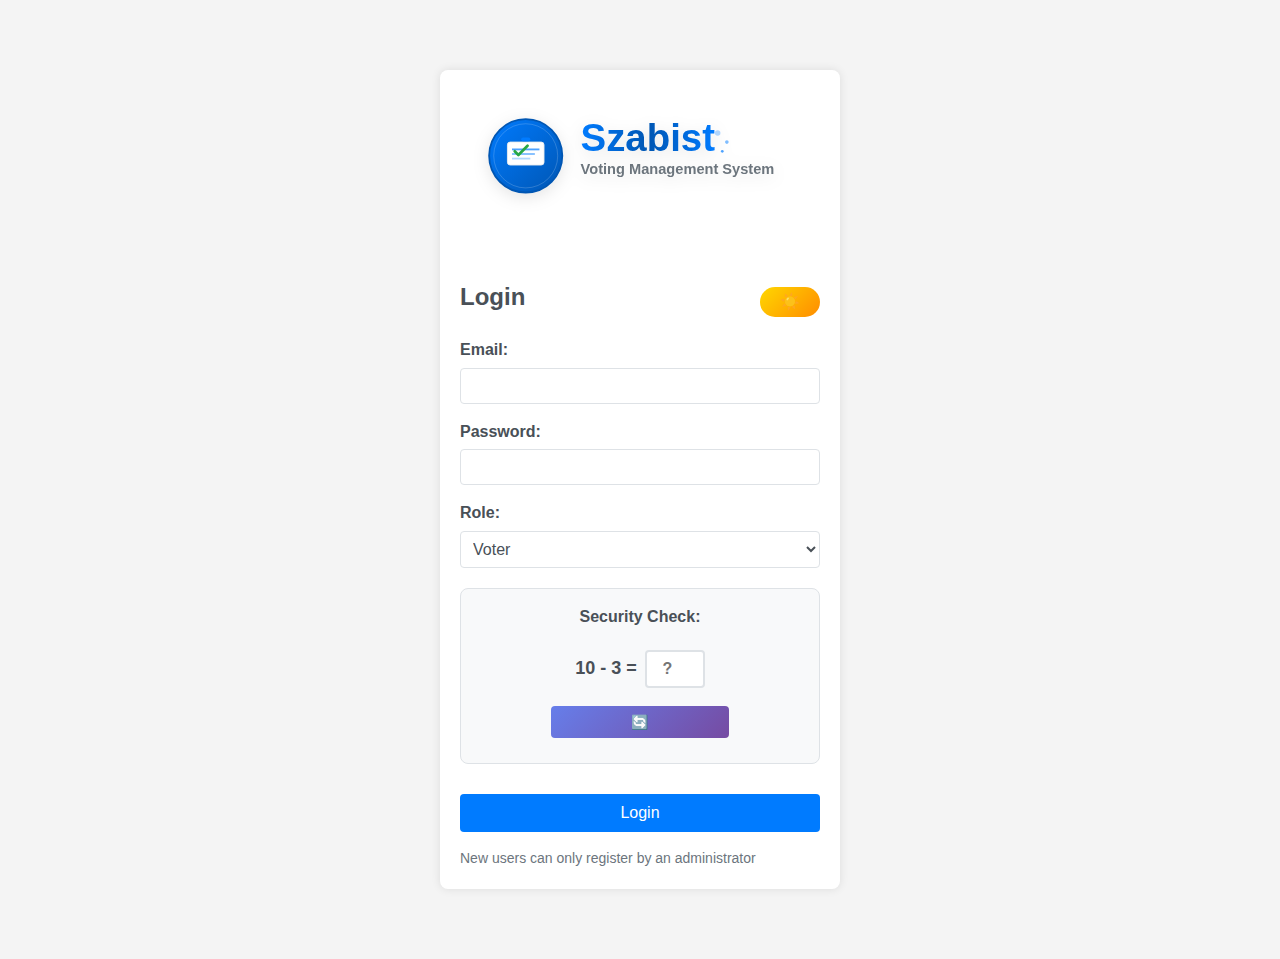
<file: index.html>
<!DOCTYPE html>
<html lang="en">
<head>
    <meta charset="UTF-8">
    <meta name="viewport" content="width=device-width, initial-scale=1.0">
    <title>Voting Management System</title>
    <link rel="stylesheet" href="css/style.css">
    <!-- Math CAPTCHA - No external dependencies needed -->
</head>
<body>
    <div class="container">
        <div class="auth-container">
            <!-- Logo Section -->
            <div class="logo-section">
                <img src="images/szalogo.svg" alt="Szabist" class="login-logo">
            </div>

            <!-- Header with Dark Mode Toggle -->
            <div style="display: flex; justify-content: space-between; align-items: center; margin-bottom: 20px;">
                <h2 style="margin: 0;">Login</h2>
                <!-- Simple Dark Mode Button -->
                <button id="darkModeBtn" onclick="simpleDarkModeToggle()" style="
                    background: linear-gradient(135deg, #ffd700, #ff8c00);
                    border: none;
                    border-radius: 20px;
                    width: 60px;
                    height: 30px;
                    cursor: pointer;
                    font-size: 16px;
                    transition: all 0.3s ease;
                    display: flex;
                    align-items: center;
                    justify-content: center;
                    line-height: 1;
                " title="Toggle Dark Mode">☀️</button>
            </div>
            <form id="loginForm">
                <div class="form-group">
                    <label for="email">Email:</label>
                    <input type="email" id="email" required>
                </div>
                <div class="form-group">
                    <label for="password">Password:</label>
                    <input type="password" id="password" required>
                </div>
                <div class="form-group">
                    <label for="role">Role:</label>
                    <select id="role" required>
                        <option value="User">Voter</option>
                        <option value="Admin">Admin</option>
                    </select>
                </div>

                <!-- Math CAPTCHA (Alternative to reCAPTCHA) -->
                <div class="form-group recaptcha-container">
                    <label for="captcha">Security Check:</label>
                    <div class="math-captcha-inline">
                        <span id="math-question-inline"></span>
                        <input type="number" id="captcha-answer" required placeholder="?">
                        <button type="button" onclick="generateMathCaptcha()" title="Generate new question">🔄</button>
                    </div>
                    <div id="captcha-error" class="error-message" style="display: none;">
                        Incorrect answer. Please try again.
                    </div>
                </div>

                <button type="submit" id="submitButton">Login</button>
            </form>
            <p style="color: #6c757d; font-size: 14px; margin-top: 15px;">
                 New users can only register by an administrator
            </p>
        </div>
    </div>

    <script src="js/dark-mode.js"></script>
    <script src="js/auth.js"></script>
</body>
</html>
</file>
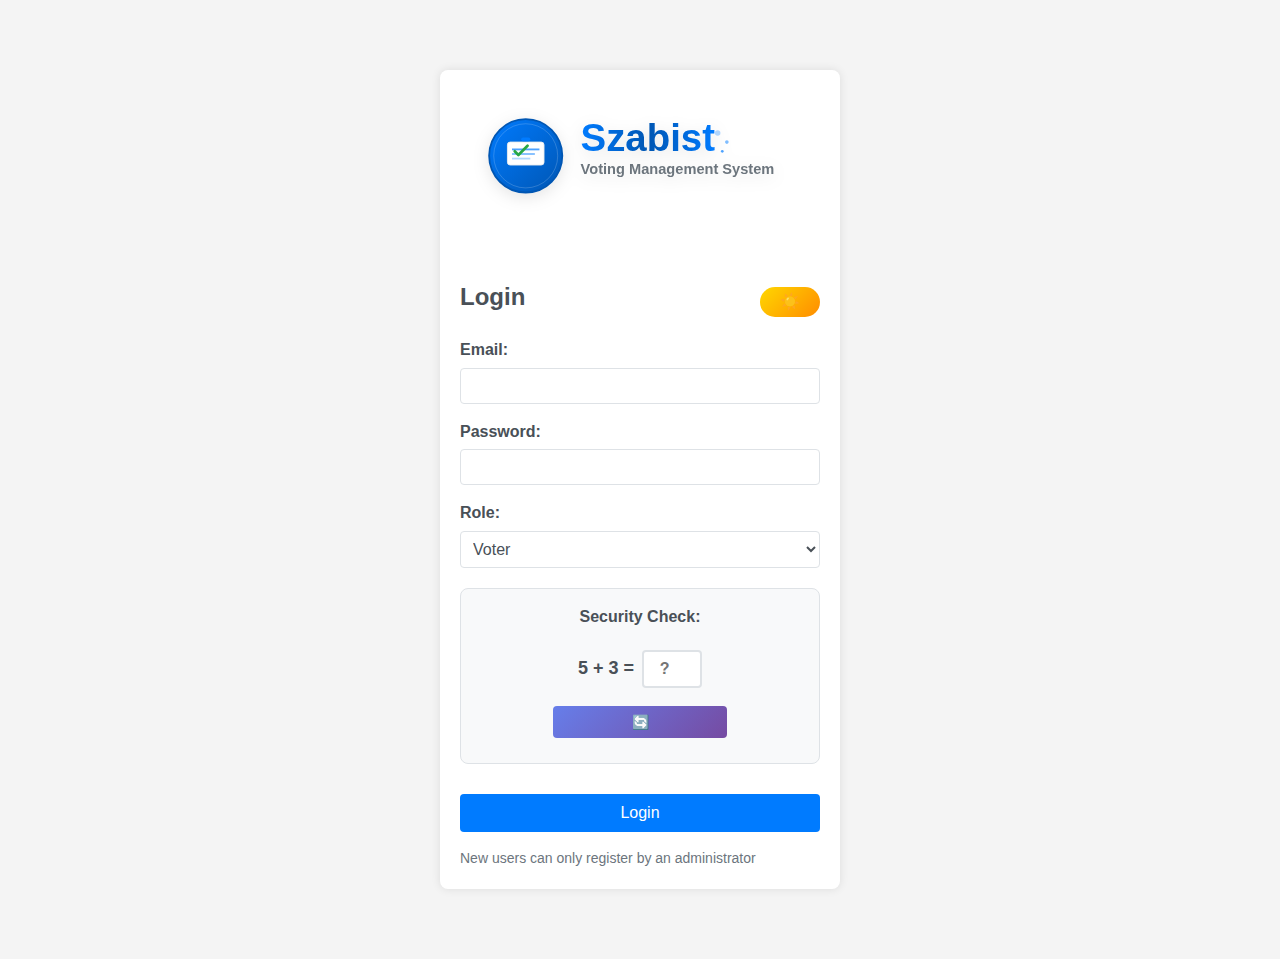
<file: user-dashboard.html>
<!DOCTYPE html>
<html lang="en">
<head>
    <meta charset="UTF-8">
    <meta name="viewport" content="width=device-width, initial-scale=1.0">
    <title>User Dashboard - Voting Management System</title>
    <link rel="stylesheet" href="css/style.css">
</head>
<body>
    <div class="container">
        <!-- Top Navigation Bar -->
        <div class="top-nav">
            <div class="nav-left">
                <div class="logo-container" onclick="refreshDashboard()" title="Refresh Dashboard">
                    <img src="images/szalogo.svg" alt="Szabist" class="dashboard-logo">
                </div>
                <div class="nav-title">
                    <h2>Voter Dashboard</h2>
                    <span class="nav-subtitle">Your Voting Portal</span>
                </div>
            </div>
            <div class="nav-right">
                <!-- Simple Dark Mode Button -->
                <button id="darkModeBtn" onclick="simpleDarkModeToggle()" style="
                    background: linear-gradient(135deg, #ffd700, #ff8c00);
                    border: none;
                    border-radius: 20px;
                    width: 60px;
                    height: 30px;
                    cursor: pointer;
                    font-size: 16px;
                    transition: all 0.3s ease;
                    margin-right: 10px;
                    display: flex;
                    align-items: center;
                    justify-content: center;
                    line-height: 1;
                " title="Toggle Dark Mode">☀️</button>
                <button class="logout-button-top" onclick="logout()">
                    <span class="logout-icon"></span>
                    Logout
                </button>
            </div>
        </div>

        <div class="dashboard">
            <!-- User Profile Card -->
            <div class="admin-profile-section">
                <div class="admin-profile-card-main">
                    <div class="admin-avatar-large">
                        <img id="userProfilePicture" src="default-avatar.svg" alt="User" class="admin-avatar-img-large"
                             onclick="document.getElementById('profilePictureInput').click()"
                             title="Click to change profile picture">
                        <input type="file" id="profilePictureInput" accept="image/*" style="display: none;">
                    </div>
                    <div class="admin-info-detailed">
                        <div class="admin-name-large" id="userName">User</div>
                        <div class="admin-email-large" id="userEmail">user@example.com</div>
                        <div class="admin-role-large">👤 Voter</div>
                        <div class="admin-status" id="userStatus">✅ Ready to Vote</div>
                        <div class="profile-actions">
                            <button class="change-picture-btn" onclick="document.getElementById('profilePictureInput').click()">
                                📷 Change Profile Picture
                            </button>
                        </div>
                    </div>
                </div>
            </div>

            <!-- User Stats Section -->
            <div class="stats-section">
                <div class="stats-grid">
                    <div class="stat-card">
                        <h4>Voting Status</h4>
                        <span id="votingStatus">Not Voted</span>
                    </div>
                    <div class="stat-card">
                        <h4>Total Candidates</h4>
                        <span id="totalCandidates">0</span>
                    </div>
                    <div class="stat-card">
                        <h4>Active Candidates</h4>
                        <span id="activeCandidates">0</span>
                    </div>
                    <div class="stat-card">
                        <h4>Member Since</h4>
                        <span id="memberSince">-</span>
                    </div>
                </div>
            </div>
                <br>
                <br>
            <!-- Voted Candidate Section -->
            <div id="votedCandidateSection" style="display: none;">
                <h3>Your Vote</h3>
                <div class="candidate-card voted-candidate-card">
                    <div class="candidate-info">
                        <div class="candidate-details">
                            <h4 id="votedCandidateName"></h4>
                            <p>✅ Voted on: <span id="votedCandidateDate"></span></p>
                            <p class="vote-confirmation">Thank you for participating in the voting process!</p>
                        </div>
                    </div>
                </div>
            </div>
                <br>
                <br>

            <!-- Available Candidates Section -->
            <h3>Available Candidates</h3>
            <div id="candidatesList" class="candidates-list">
                <!-- Candidates will be loaded here -->
            </div>
        </div>
    </div>

    <script src="js/dark-mode.js"></script>
    <script src="js/user-dashboard.js"></script>
</body>
</html>
</file>
<file: css/style.css>
/* CSS Variables for Light/Dark Mode */
:root {
    --bg-primary: #f4f4f4;
    --bg-secondary: #ffffff;
    --bg-tertiary: #f8f9fa;
    --text-primary: #495057;
    --text-secondary: #6c757d;
    --text-tertiary: #333333;
    --border-color: #dee2e6;
    --border-light: rgba(0,0,0,0.05);
    --shadow-light: rgba(0,0,0,0.1);
    --shadow-medium: rgba(0,0,0,0.15);
    --shadow-heavy: rgba(0,0,0,0.2);
    --gradient-primary: linear-gradient(135deg, #667eea 0%, #764ba2 100%);
    --gradient-success: linear-gradient(135deg, #28a745, #20c997);
    --gradient-danger: linear-gradient(135deg, #dc3545, #c82333);
    --card-bg: #ffffff;
    --input-bg: #ffffff;
    --hover-bg: rgba(0,0,0,0.05);
}

/* Dark Mode Variables */
[data-theme="dark"] {
    --bg-primary: #1a1a1a;
    --bg-secondary: #2d2d2d;
    --bg-tertiary: #3a3a3a;
    --text-primary: #e0e0e0;
    --text-secondary: #b0b0b0;
    --text-tertiary: #ffffff;
    --border-color: #404040;
    --border-light: rgba(255,255,255,0.1);
    --shadow-light: rgba(0,0,0,0.3);
    --shadow-medium: rgba(0,0,0,0.4);
    --shadow-heavy: rgba(0,0,0,0.5);
    --gradient-primary: linear-gradient(135deg, #4a5568 0%, #2d3748 100%);
    --gradient-success: linear-gradient(135deg, #38a169, #2f855a);
    --gradient-danger: linear-gradient(135deg, #e53e3e, #c53030);
    --card-bg: #2d2d2d;
    --input-bg: #3a3a3a;
    --hover-bg: rgba(255,255,255,0.1);
}

* {
    margin: 0;
    padding: 0;
    box-sizing: border-box;
}

body {
    font-family: Arial, sans-serif;
    line-height: 1.6;
    background-color: var(--bg-primary);
    color: var(--text-primary);
    transition: background-color 0.4s ease, color 0.4s ease;
}

/* Smooth transitions for all elements */
* {
    transition: background-color 0.3s ease, color 0.3s ease, border-color 0.3s ease, box-shadow 0.3s ease;
}

/* Top Navigation Styles */
.top-nav {
    background: var(--bg-secondary);
    backdrop-filter: blur(10px);
    padding: 15px 30px;
    display: flex;
    justify-content: space-between;
    align-items: center;
    box-shadow: 0 2px 10px var(--shadow-light);
    border-bottom: 1px solid var(--border-light);
    margin-bottom: 20px;
    border-radius: 8px;
    transition: all 0.3s ease;
}

.nav-left h2 {
    margin: 0;
    color: var(--text-primary);
    font-size: 24px;
}

.nav-left {
    display: flex;
    align-items: center;
    gap: 20px;
    flex: 1;
}

.nav-right {
    display: flex;
    align-items: center;
    gap: 20px;
}

/* Logo Container */
.logo-container {
    display: flex;
    align-items: center;
    gap: 12px;
    padding: 12px 18px;
    background: rgba(255, 255, 255, 0.1);
    border-radius: 12px;
    backdrop-filter: blur(10px);
    border: 1px solid rgba(255, 255, 255, 0.2);
    transition: all 0.3s ease;
    box-shadow: 0 4px 15px rgba(0, 0, 0, 0.1);
}

/* Logo Icon */
.logo-icon {
    font-size: 32px;
    transition: all 0.3s ease;
    filter: drop-shadow(0 2px 4px rgba(0,0,0,0.2));
}

/* Logo Text */
.logo-text {
    font-size: 28px;
    font-weight: bold;
    color: var(--text-primary);
    text-shadow: 0 2px 4px rgba(0,0,0,0.1);
    letter-spacing: 1px;
    transition: all 0.3s ease;
}

.logo-container:hover {
    background: rgba(255, 255, 255, 0.15);
    transform: translateY(-2px);
    box-shadow: 0 6px 20px rgba(0, 0, 0, 0.15);
    cursor: pointer;
}

.logo-container:hover .logo-icon {
    transform: scale(1.1) rotate(5deg);
    filter: drop-shadow(0 4px 8px rgba(0,0,0,0.3));
}

.logo-container:hover .logo-text {
    transform: scale(1.05);
    text-shadow: 0 4px 8px rgba(0,0,0,0.2);
}

.logo-container:active {
    transform: translateY(0px) scale(0.98);
    box-shadow: 0 2px 10px rgba(0, 0, 0, 0.1);
}

/* Dashboard Logo */
.dashboard-logo {
    height: 85px;
    width: auto;
    transition: all 0.3s ease;
    filter: drop-shadow(0 2px 8px rgba(0,0,0,0.2));
}

.dashboard-logo:hover {
    transform: scale(1.1);
    filter: drop-shadow(0 4px 12px rgba(0,0,0,0.3));
}

/* Navigation Title */
.nav-title {
    display: flex;
    flex-direction: column;
    gap: 2px;
}

.nav-title h2 {
    margin: 0;
    color: var(--text-primary);
    font-size: 24px;
    font-weight: bold;
    line-height: 1.2;
}

.nav-subtitle {
    font-size: 12px;
    color: var(--text-secondary);
    font-weight: 500;
    opacity: 0.8;
    text-transform: uppercase;
    letter-spacing: 0.5px;
}

/* Login Page Logo */
.login-logo-container {
    display: flex;
    align-items: center;
    justify-content: center;
    gap: 15px;
    margin-bottom: 30px;
    padding: 20px;
    background: rgba(255, 255, 255, 0.1);
    border-radius: 16px;
    backdrop-filter: blur(10px);
    border: 1px solid rgba(255, 255, 255, 0.2);
    box-shadow: 0 8px 25px rgba(0, 0, 0, 0.1);
}

.login-logo-icon {
    font-size: 48px;
    filter: drop-shadow(0 4px 8px rgba(0,0,0,0.2));
}

.login-logo-text {
    font-size: 42px;
    font-weight: bold;
    color: var(--text-primary);
    text-shadow: 0 4px 8px rgba(0,0,0,0.1);
    letter-spacing: 2px;
}

/* Dark mode adjustments */
[data-theme="dark"] .logo-container {
    background: rgba(255, 255, 255, 0.05);
    border: 1px solid rgba(255, 255, 255, 0.1);
}

[data-theme="dark"] .logo-container:hover {
    background: rgba(255, 255, 255, 0.1);
}

[data-theme="dark"] .login-logo-container {
    background: rgba(255, 255, 255, 0.05);
    border: 1px solid rgba(255, 255, 255, 0.1);
}

[data-theme="dark"] .dashboard-logo {
    filter: drop-shadow(0 2px 8px rgba(255,255,255,0.1)) brightness(1.1) contrast(1.1);
}

[data-theme="dark"] .dashboard-logo:hover {
    filter: drop-shadow(0 4px 12px rgba(255,255,255,0.2)) brightness(1.2) contrast(1.1);
}

[data-theme="dark"] .nav-subtitle {
    color: rgba(255, 255, 255, 0.7);
}

/* Responsive Logo Styles */
@media (max-width: 768px) {
    .nav-left {
        gap: 15px;
    }

    .logo-container {
        padding: 10px 14px;
        gap: 10px;
    }

    .logo-icon {
        font-size: 28px;
    }

    .logo-text {
        font-size: 24px;
    }

    .login-logo-container {
        gap: 12px;
        padding: 16px;
    }

    .login-logo-icon {
        font-size: 40px;
    }

    .login-logo-text {
        font-size: 36px;
    }

    .nav-title h2 {
        font-size: 20px;
    }

    .nav-subtitle {
        font-size: 10px;
    }
}

@media (max-width: 480px) {
    .nav-left {
        gap: 10px;
    }

    .logo-container {
        padding: 8px 12px;
        gap: 8px;
    }

    .logo-icon {
        font-size: 24px;
    }

    .logo-text {
        font-size: 20px;
    }

    .login-logo-container {
        gap: 10px;
        padding: 14px;
    }

    .login-logo-icon {
        font-size: 36px;
    }

    .login-logo-text {
        font-size: 30px;
    }

    .nav-title h2 {
        font-size: 18px;
    }

    .nav-subtitle {
        display: none;
    }
}

/* Profile Actions */
.admin-actions, .profile-actions {
    margin-top: 15px;
    display: flex;
    gap: 10px;
    flex-wrap: wrap;
}

.edit-profile-btn, .delete-account-btn, .change-picture-btn {
    padding: 8px 16px;
    border: none;
    border-radius: 6px;
    font-size: 14px;
    font-weight: 500;
    cursor: pointer;
    transition: all 0.3s ease;
    display: flex;
    align-items: center;
    gap: 5px;
}

.change-picture-btn {
    background: linear-gradient(135deg, #28a745, #20c997);
    color: white;
}

.change-picture-btn:hover {
    background: linear-gradient(135deg, #20c997, #17a2b8);
    transform: translateY(-2px);
    box-shadow: 0 4px 12px rgba(40, 167, 69, 0.3);
}

.edit-profile-btn {
    background: linear-gradient(135deg, #007bff, #0056b3);
    color: white;
}

.edit-profile-btn:hover {
    background: linear-gradient(135deg, #0056b3, #004085);
    transform: translateY(-2px);
    box-shadow: 0 4px 12px rgba(0, 123, 255, 0.3);
}

.delete-account-btn {
    background: linear-gradient(135deg, #dc3545, #c82333);
    color: white;
}

.delete-account-btn:hover {
    background: linear-gradient(135deg, #c82333, #bd2130);
    transform: translateY(-2px);
    box-shadow: 0 4px 12px rgba(220, 53, 69, 0.3);
}

/* Modal Styles */
.modal {
    position: fixed;
    z-index: 1000;
    left: 0;
    top: 0;
    width: 100%;
    height: 100%;
    background-color: rgba(0, 0, 0, 0.5);
    backdrop-filter: blur(5px);
    display: flex;
    align-items: center;
    justify-content: center;
}

.modal-content {
    background: var(--card-bg);
    border-radius: 12px;
    box-shadow: 0 10px 30px rgba(0, 0, 0, 0.3);
    max-width: 500px;
    width: 90%;
    max-height: 90vh;
    overflow-y: auto;
    animation: modalSlideIn 0.3s ease;
}

@keyframes modalSlideIn {
    from {
        opacity: 0;
        transform: translateY(-50px) scale(0.9);
    }
    to {
        opacity: 1;
        transform: translateY(0) scale(1);
    }
}

.modal-header {
    padding: 20px 25px 15px;
    border-bottom: 1px solid var(--border-color);
    display: flex;
    justify-content: space-between;
    align-items: center;
}

.modal-header h3 {
    margin: 0;
    color: var(--text-primary);
    font-size: 20px;
}

.close {
    font-size: 28px;
    font-weight: bold;
    color: var(--text-secondary);
    cursor: pointer;
    transition: color 0.3s ease;
}

.close:hover {
    color: var(--text-primary);
}

.modal-body {
    padding: 20px 25px 25px;
}

/* Delete Modal Specific Styles */
.delete-modal .modal-header {
    background: linear-gradient(135deg, #dc3545, #c82333);
    color: white;
    border-radius: 12px 12px 0 0;
}

.delete-modal .modal-header h3 {
    color: white;
}

.delete-modal .close {
    color: rgba(255, 255, 255, 0.8);
}

.delete-modal .close:hover {
    color: white;
}

.warning-message {
    background: #fff3cd;
    border: 1px solid #ffeaa7;
    border-radius: 8px;
    padding: 15px;
    margin-bottom: 20px;
}

.warning-message p {
    margin: 0 0 10px 0;
    color: #856404;
}

.warning-message ul {
    margin: 10px 0 0 20px;
    color: #856404;
}

.warning-message li {
    margin-bottom: 5px;
}

.delete-btn {
    background: linear-gradient(135deg, #dc3545, #c82333);
    color: white;
    border: none;
    padding: 12px 20px;
    border-radius: 6px;
    font-size: 14px;
    font-weight: 600;
    cursor: pointer;
    transition: all 0.3s ease;
}

.delete-btn:hover {
    background: linear-gradient(135deg, #c82333, #bd2130);
    transform: translateY(-2px);
    box-shadow: 0 4px 12px rgba(220, 53, 69, 0.4);
}

/* Dark mode modal adjustments */
[data-theme="dark"] .modal-content {
    background: var(--card-bg);
    border: 1px solid rgba(255, 255, 255, 0.1);
}

[data-theme="dark"] .warning-message {
    background: rgba(255, 243, 205, 0.1);
    border: 1px solid rgba(255, 234, 167, 0.3);
}

[data-theme="dark"] .warning-message p,
[data-theme="dark"] .warning-message li {
    color: #ffc107;
}

/* Responsive modal */
@media (max-width: 480px) {
    .modal-content {
        width: 95%;
        margin: 10px;
    }

    .modal-header,
    .modal-body {
        padding: 15px 20px;
    }

    .admin-actions {
        flex-direction: column;
    }

    .edit-profile-btn,
    .delete-account-btn {
        width: 100%;
        justify-content: center;
    }
}

/* Dark Mode Toggle Styles */
.theme-toggle {
    position: relative;
    display: inline-block;
    width: 60px;
    height: 30px;
    z-index: 10;
    cursor: pointer;
}

.theme-toggle input {
    opacity: 0;
    width: 100%;
    height: 100%;
    position: absolute;
    z-index: 2;
    cursor: pointer;
    margin: 0;
}

.theme-slider {
    position: absolute;
    cursor: pointer;
    top: 0;
    left: 0;
    right: 0;
    bottom: 0;
    background: linear-gradient(135deg, #ffd700, #ff8c00);
    transition: 0.4s;
    border-radius: 30px;
    box-shadow: 0 2px 8px var(--shadow-light);
}

.theme-slider:before {
    position: absolute;
    content: "☀️";
    height: 24px;
    width: 24px;
    left: 3px;
    bottom: 3px;
    background-color: white;
    transition: 0.4s;
    border-radius: 50%;
    display: flex;
    align-items: center;
    justify-content: center;
    font-size: 12px;
    box-shadow: 0 2px 4px rgba(0,0,0,0.2);
}

input:checked + .theme-slider {
    background: linear-gradient(135deg, #2c3e50, #34495e);
}

input:checked + .theme-slider:before {
    transform: translateX(30px);
    content: "🌙";
}

.theme-slider:hover {
    box-shadow: 0 4px 12px var(--shadow-medium);
    transform: scale(1.05);
}

/* Dark mode specific adjustments */
[data-theme="dark"] .theme-slider:before {
    box-shadow: 0 2px 4px rgba(0,0,0,0.5);
}

[data-theme="dark"] .admin-profile-card-main:hover {
    box-shadow: 0 12px 35px rgba(0,0,0,0.4);
}

[data-theme="dark"] .candidate-card:hover {
    background: var(--hover-bg);
    transform: translateY(-2px);
}

[data-theme="dark"] .stat-card:hover {
    background: var(--hover-bg);
    transform: translateY(-2px);
}

.admin-profile-card {
    display: flex;
    align-items: center;
    background: var(--card-bg);
    padding: 10px 15px;
    border-radius: 12px;
    box-shadow: 0 4px 12px var(--shadow-light);
    border: 1px solid var(--border-light);
    gap: 12px;
    transition: transform 0.2s ease, box-shadow 0.2s ease, background-color 0.3s ease;
}

.admin-profile-card:hover {
    transform: translateY(-2px);
    box-shadow: 0 6px 20px var(--shadow-medium);
}

.admin-avatar {
    position: relative;
}

.admin-avatar-img {
    width: 45px;
    height: 45px;
    border-radius: 50%;
    object-fit: cover;
    border: 2px solid #007bff;
}

.admin-info {
    display: flex;
    flex-direction: column;
    gap: 2px;
}

.admin-name {
    font-weight: bold;
    color: var(--text-primary);
    font-size: 14px;
}

.admin-email {
    color: var(--text-secondary);
    font-size: 12px;
}

.admin-role {
    color: #007bff;
    font-size: 11px;
    font-weight: bold;
}

.logout-button-top {
    background: linear-gradient(135deg, #dc3545, #c82333);
    color: white;
    border: none;
    padding: 10px 20px;
    border-radius: 8px;
    cursor: pointer;
    font-size: 14px;
    font-weight: bold;
    display: flex;
    align-items: center;
    gap: 8px;
    transition: all 0.3s ease;
    box-shadow: 0 2px 8px rgba(220,53,69,0.3);
    width: auto;
}

.logout-button-top:hover {
    background: linear-gradient(135deg, #c82333, #a71e2a);
    transform: translateY(-2px);
    box-shadow: 0 4px 15px rgba(220,53,69,0.4);
}

.logout-icon {
    font-size: 16px;
}

/* Top User Info Section Styles */
.user-info-section-top {
    background: white;
    border-radius: 8px;
    box-shadow: 0 4px 12px rgba(0,0,0,0.1);
    border: 1px solid rgba(0,0,0,0.05);
    padding: 15px;
    min-width: 280px;
    margin-top: 10px;
}

.user-info-section-top h3 {
    margin: 0 0 10px 0;
    color: #495057;
    font-size: 14px;
    font-weight: bold;
}

.user-info-section-top h3:hover {
    color: #007bff;
    transition: color 0.3s ease;
}

.user-info-card-top {
    background: #f8f9fa;
    padding: 15px;
    border-radius: 6px;
    border: 1px solid #dee2e6;
    box-shadow: 0 2px 4px rgba(0,0,0,0.05);
}

.user-info-card-top .info-row {
    display: flex;
    justify-content: space-between;
    align-items: center;
    padding: 6px 0;
    border-bottom: 1px solid #e9ecef;
    font-size: 13px;
}

.user-info-card-top .info-row:last-child {
    border-bottom: none;
}

.user-info-card-top .info-label {
    font-weight: bold;
    color: #495057;
    min-width: 100px;
    font-size: 12px;
}

.user-info-card-top .info-value {
    color: #6c757d;
    text-align: right;
    font-size: 12px;
}

.user-info-card-top .voting-status {
    padding: 3px 6px;
    border-radius: 3px;
    font-size: 10px;
    font-weight: bold;
    text-transform: uppercase;
}

/* Profile Card Section Styles */
.admin-profile-section {
    margin-bottom: 30px;
}

.admin-profile-card-main {
    display: flex;
    align-items: center;
    background: var(--gradient-primary);
    color: white;
    padding: 25px;
    border-radius: 15px;
    box-shadow: 0 8px 25px var(--shadow-medium);
    border: 1px solid var(--border-light);
    gap: 25px;
    transition: transform 0.3s ease, box-shadow 0.3s ease, background 0.3s ease;
}

.admin-profile-card-main:hover {
    transform: translateY(-3px);
    box-shadow: 0 12px 35px rgba(0,0,0,0.2);
}

.admin-avatar-large {
    position: relative;
}

.admin-avatar-img-large {
    width: 80px;
    height: 80px;
    border-radius: 50%;
    object-fit: cover;
    border: 4px solid rgba(255,255,255,0.8);
    transition: transform 0.3s ease;
    cursor: pointer;
}

.admin-avatar-img-large:hover {
    transform: scale(1.05);
    border-color: white;
}

.admin-info-detailed {
    display: flex;
    flex-direction: column;
    gap: 8px;
    flex: 1;
}

.admin-name-large {
    font-weight: bold;
    color: white;
    font-size: 24px;
    margin-bottom: 5px;
}

.admin-email-large {
    color: rgba(255, 255, 255, 0.9);
    font-size: 16px;
}

.admin-role-large {
    color: #ffd700;
    font-size: 14px;
    font-weight: bold;
    background: rgba(255, 215, 0, 0.2);
    padding: 4px 12px;
    border-radius: 20px;
    display: inline-block;
    width: fit-content;
}

.admin-status {
    color: #90EE90;
    font-size: 13px;
    font-weight: bold;
    margin-top: 5px;
}

.profile-actions {
    margin-top: 15px;
}

.change-picture-btn {
    background: rgba(255, 255, 255, 0.2);
    color: white;
    border: 2px solid rgba(255, 255, 255, 0.3);
    padding: 8px 16px;
    border-radius: 8px;
    cursor: pointer;
    font-size: 14px;
    font-weight: bold;
    transition: all 0.3s ease;
    width: auto;
}

.change-picture-btn:hover {
    background: rgba(255, 255, 255, 0.3);
    border-color: rgba(255, 255, 255, 0.5);
    transform: translateY(-2px);
}

.container {
    max-width: 1200px;
    margin: 0 auto;
    padding: 20px;
}

.auth-container {
    max-width: 400px;
    margin: 50px auto;
    padding: 20px;
    background: var(--card-bg);
    border-radius: 8px;
    box-shadow: 0 0 10px var(--shadow-light);
    transition: background-color 0.3s ease;
}

/* Logo Styles */
.logo-section {
    text-align: center;
    margin-bottom: 30px;
    padding: 20px 0;
}

.login-logo {
    max-width: 320px;
    height: auto;
    transition: all 0.3s ease;
    filter: drop-shadow(0 4px 8px rgba(0,0,0,0.1));
}

.login-logo:hover {
    transform: scale(1.05);
    filter: drop-shadow(0 6px 12px rgba(0,0,0,0.15));
}

/* Dark mode logo adjustments */
[data-theme="dark"] .login-logo {
    filter: drop-shadow(0 4px 8px rgba(255,255,255,0.1)) brightness(1.1) contrast(1.1);
}

[data-theme="dark"] .login-logo:hover {
    filter: drop-shadow(0 6px 12px rgba(255,255,255,0.15)) brightness(1.2) contrast(1.1);
    transform: scale(1.05);
}

/* Responsive logo */
@media (max-width: 480px) {
    .login-logo {
        max-width: 250px;
    }

    .logo-section {
        margin-bottom: 20px;
        padding: 15px 0;
    }
}

.form-group {
    margin-bottom: 15px;
}

/* Math CAPTCHA Styling */
.recaptcha-container {
    display: flex;
    flex-direction: column;
    align-items: center;
    margin: 20px 0;
    padding: 15px;
    background: var(--bg-tertiary);
    border-radius: 8px;
    border: 1px solid var(--border-color);
    transition: all 0.3s ease;
}

.recaptcha-container label {
    margin-bottom: 10px;
    font-weight: bold;
    color: var(--text-primary);
}

.error-message {
    color: #dc3545;
    font-size: 12px;
    margin-top: 8px;
    text-align: center;
    font-weight: 500;
}

/* Dark mode Math CAPTCHA adjustments */
[data-theme="dark"] .recaptcha-container {
    background: rgba(255, 255, 255, 0.05);
    border: 1px solid rgba(255, 255, 255, 0.1);
}

/* Math CAPTCHA hover effects */
.recaptcha-container:hover {
    border-color: var(--gradient-primary);
    box-shadow: 0 2px 8px var(--shadow-light);
}

/* Inline Math CAPTCHA styling */
.math-captcha-inline {
    display: flex;
    align-items: center;
    gap: 8px;
    justify-content: center;
    flex-wrap: wrap;
    margin: 10px 0;
}

#math-question-inline {
    font-size: 18px;
    font-weight: bold;
    color: var(--text-primary);
    min-width: fit-content;
}

.math-captcha-inline input[type="number"] {
    width: 60px;
    text-align: center;
    padding: 8px;
    border: 2px solid var(--border-color);
    border-radius: 4px;
    background: var(--input-bg);
    color: var(--text-primary);
    font-size: 16px;
    font-weight: bold;
    transition: all 0.3s ease;
}

.math-captcha-inline input[type="number"]:focus {
    outline: none;
    border-color: #007bff;
    box-shadow: 0 0 0 2px rgba(0,123,255,0.25);
}

.math-captcha-inline button {
    padding: 8px 12px;
    background: var(--gradient-primary);
    color: white;
    border: none;
    border-radius: 4px;
    cursor: pointer;
    font-size: 14px;
    transition: all 0.3s ease;
    min-width: 40px;
}

.math-captcha-inline button:hover {
    transform: translateY(-1px);
    box-shadow: 0 2px 4px var(--shadow-medium);
}

/* Responsive Math CAPTCHA */
@media (max-width: 480px) {
    .recaptcha-container {
        padding: 10px;
        margin: 15px 0;
    }

    .math-captcha-inline {
        gap: 6px;
    }

    #math-question-inline {
        font-size: 16px;
    }

    .math-captcha-inline input[type="number"] {
        width: 50px;
        padding: 6px;
        font-size: 14px;
    }

    .math-captcha-inline button {
        padding: 6px 10px;
        font-size: 12px;
        min-width: 35px;
    }
}

label {
    display: block;
    margin-bottom: 5px;
    font-weight: bold;
    color: var(--text-primary);
}

input, select {
    width: 100%;
    padding: 8px;
    border: 1px solid var(--border-color);
    border-radius: 4px;
    font-size: 16px;
    background-color: var(--input-bg);
    color: var(--text-primary);
    transition: all 0.3s ease;
}

input:focus, select:focus {
    outline: none;
    border-color: #007bff;
    box-shadow: 0 0 0 2px rgba(0,123,255,0.25);
}

button {
    width: 100%;
    padding: 10px;
    background: #007bff;
    color: white;
    border: none;
    border-radius: 4px;
    cursor: pointer;
    font-size: 16px;
    margin-top: 10px;
}

button:hover {
    background: #0056b3;
}

.dashboard {
    background: var(--card-bg);
    padding: 20px;
    border-radius: 8px;
    box-shadow: 0 0 10px var(--shadow-light);
    transition: background-color 0.3s ease;
}

.profile-section {
    display: flex;
    align-items: center;
    margin-bottom: 20px;
}

.profile-picture {
    width: 100px;
    height: 100px;
    border-radius: 50%;
    margin-right: 20px;
    object-fit: cover;
    border: 3px solid #dee2e6;
    transition: opacity 0.3s ease;
    cursor: pointer;
}

.profile-picture:hover {
    border-color: #007bff;
}

.candidates-list {
    display: grid;
    grid-template-columns: repeat(auto-fill, minmax(250px, 1fr));
    gap: 20px;
    margin-top: 20px;
}

.candidate-card {
    background: var(--bg-tertiary);
    padding: 15px;
    border-radius: 8px;
    box-shadow: 0 2px 4px var(--shadow-light);
    border: 1px solid var(--border-color);
    transition: all 0.3s ease;
}

.candidate-info {
    display: flex;
    align-items: center;
    margin-bottom: 15px;
}

.candidate-image {
    width: 60px;
    height: 60px;
    border-radius: 50%;
    object-fit: cover;
    margin-right: 15px;
    border: 2px solid #dee2e6;
}

.candidate-details {
    flex: 1;
}

.candidate-details h4 {
    margin: 0 0 5px 0;
}

.candidate-details p {
    margin: 2px 0;
    font-size: 14px;
    color: #6c757d;
}

.vote-button {
    background: #28a745;
}

.vote-button:disabled {
    background: #6c757d;
    cursor: not-allowed;
}

/* Voted Candidate Card Styles */
.voted-candidate-card {
    background: linear-gradient(135deg, #28a745, #20c997);
    color: white;
    border: 2px solid #28a745;
    box-shadow: 0 4px 15px rgba(40, 167, 69, 0.3);
}

.voted-candidate-card .candidate-details h4 {
    color: white;
    font-size: 18px;
    margin-bottom: 8px;
}

.voted-candidate-card .candidate-details p {
    color: rgba(255, 255, 255, 0.9);
    margin: 4px 0;
}

.vote-confirmation {
    background: rgba(255, 255, 255, 0.2);
    padding: 8px 12px;
    border-radius: 6px;
    margin-top: 10px;
    font-weight: bold;
    font-style: italic;
}

.admin-controls {
    display: flex;
    gap: 10px;
}

.remove-button {
    background: #dc3545;
}

.disqualify-button {
    background: #ffc107;
    color: black;
}

.chart-container {
    margin-top: 20px;
    padding: 20px;
    background: var(--card-bg);
    border-radius: 8px;
    box-shadow: 0 0 10px var(--shadow-light);
    border: 1px solid var(--border-color);
    transition: background-color 0.3s ease;
}

.logout-button {
    background: #dc3545;
    width: auto;
    padding: 8px 20px;
    margin-top: 20px;
}

.stats-section {
    margin-bottom: 30px;
}

.stats-grid {
    display: grid;
    grid-template-columns: repeat(auto-fit, minmax(200px, 1fr));
    gap: 20px;
    margin-bottom: 20px;
}

.stat-card {
    background: var(--bg-tertiary);
    padding: 20px;
    border-radius: 8px;
    text-align: center;
    box-shadow: 0 2px 4px var(--shadow-light);
    border: 1px solid var(--border-color);
    transition: all 0.3s ease;
}

.stat-card h4 {
    margin-bottom: 10px;
    color: var(--text-primary);
    font-size: 14px;
    text-transform: uppercase;
    letter-spacing: 0.5px;
}

.stat-card span {
    font-size: 24px;
    font-weight: bold;
    color: #007bff;
}

/* Add Candidate Form Styles */
.add-candidate-section {
    margin-bottom: 30px;
}

.add-candidate-btn {
    background: #28a745;
    color: white;
    border: none;
    padding: 12px 20px;
    border-radius: 6px;
    cursor: pointer;
    font-size: 16px;
    font-weight: bold;
    transition: background-color 0.3s;
    margin-bottom: 20px;
}

.add-candidate-btn:hover {
    background: #218838;
}

.add-candidate-btn.cancel-mode {
    background: #dc3545;
}

.add-candidate-btn.cancel-mode:hover {
    background: #c82333;
}

.add-candidate-form {
    background: var(--bg-tertiary);
    padding: 20px;
    border-radius: 8px;
    border: 1px solid var(--border-color);
    margin-bottom: 20px;
    transition: background-color 0.3s ease;
}

.add-candidate-form h4 {
    margin-bottom: 20px;
    color: var(--text-primary);
}

.form-actions {
    display: flex;
    gap: 10px;
    margin-top: 20px;
}

.submit-btn {
    background: #007bff;
    flex: 1;
}

.submit-btn:hover {
    background: #0056b3;
}

.cancel-btn {
    background: #6c757d;
    flex: 1;
}

.cancel-btn:hover {
    background: #545b62;
}

/* User Info Section Styles */
.user-info-section {
    margin-bottom: 30px;
}

.user-info-section h3:hover {
    color: #007bff;
    transition: color 0.3s ease;
}

.user-info-card {
    background: var(--bg-tertiary);
    padding: 20px;
    border-radius: 8px;
    border: 1px solid var(--border-color);
    box-shadow: 0 2px 4px var(--shadow-light);
    transition: background-color 0.3s ease;
}

.info-row {
    display: flex;
    justify-content: space-between;
    align-items: center;
    padding: 8px 0;
    border-bottom: 1px solid #e9ecef;
}

.info-row:last-child {
    border-bottom: none;
}

.info-label {
    font-weight: bold;
    color: var(--text-primary);
    min-width: 120px;
}

.info-value {
    color: var(--text-secondary);
    text-align: right;
}

.voting-status {
    padding: 4px 8px;
    border-radius: 4px;
    font-size: 12px;
    font-weight: bold;
    text-transform: uppercase;
}

.voting-status.voted {
    background: #d4edda;
    color: #155724;
}

.voting-status.not-voted {
    background: #f8d7da;
    color: #721c24;
}

/* User Management Section Styles */
.user-management-section {
    margin-top: 30px;
    margin-bottom: 30px;
}

.toggle-users-btn {
    background: #17a2b8;
    color: white;
    border: none;
    padding: 12px 20px;
    border-radius: 6px;
    cursor: pointer;
    font-size: 16px;
    font-weight: bold;
    transition: background-color 0.3s;
    margin-bottom: 20px;
}

.toggle-users-btn:hover {
    background: #138496;
}

.users-section {
    margin-top: 20px;
}

.users-list {
    display: grid;
    grid-template-columns: repeat(auto-fill, minmax(300px, 1fr));
    gap: 20px;
    margin-top: 20px;
}

.user-card {
    background: #f8f9fa;
    padding: 15px;
    border-radius: 8px;
    box-shadow: 0 2px 4px rgba(0,0,0,0.1);
    border: 1px solid #dee2e6;
}

.user-info {
    display: flex;
    align-items: center;
    margin-bottom: 15px;
}

.user-avatar {
    width: 50px;
    height: 50px;
    border-radius: 50%;
    object-fit: cover;
    margin-right: 15px;
    border: 2px solid #dee2e6;
}

.user-details h4 {
    margin: 0 0 5px 0;
    color: #495057;
}

.user-details p {
    margin: 2px 0;
    font-size: 14px;
    color: #6c757d;
}

.user-status {
    padding: 2px 6px;
    border-radius: 3px;
    font-size: 11px;
    font-weight: bold;
    text-transform: uppercase;
}

.user-status.voted {
    background: #d4edda;
    color: #155724;
}

.user-status.not-voted {
    background: #f8d7da;
    color: #721c24;
}

.user-status.admin {
    background: #d1ecf1;
    color: #0c5460;
}

/* User Actions Container */
.user-actions {
    display: flex;
    gap: 8px;
    margin-top: 10px;
    flex-wrap: wrap;
}

.edit-user-button {
    background: linear-gradient(135deg, #28a745, #20c997);
    color: white;
    border: none;
    padding: 8px 15px;
    border-radius: 4px;
    cursor: pointer;
    font-size: 14px;
    flex: 1;
    transition: all 0.3s ease;
    box-shadow: 0 2px 4px rgba(40, 167, 69, 0.3);
}

.edit-user-button:hover {
    background: linear-gradient(135deg, #20c997, #17a2b8);
    transform: translateY(-1px);
    box-shadow: 0 4px 8px rgba(40, 167, 69, 0.4);
}

.delete-user-button {
    background: #dc3545;
    color: white;
    border: none;
    padding: 8px 15px;
    border-radius: 4px;
    cursor: pointer;
    font-size: 14px;
    flex: 1;
    transition: all 0.3s ease;
}

.delete-user-button:hover {
    background: #c82333;
    transform: translateY(-1px);
}

.delete-user-button:disabled {
    background: #6c757d;
    cursor: not-allowed;
    transform: none;
}

/* Admin Management Section Styles */
.admin-management-section {
    margin-top: 30px;
    margin-bottom: 30px;
}

.toggle-admins-btn {
    background: #6f42c1;
    color: white;
    border: none;
    padding: 12px 20px;
    border-radius: 6px;
    cursor: pointer;
    font-size: 16px;
    font-weight: bold;
    transition: background-color 0.3s;
    margin-bottom: 20px;
}

.toggle-admins-btn:hover {
    background: #5a32a3;
}

.admins-section {
    margin-top: 20px;
}

.admins-list {
    display: grid;
    grid-template-columns: repeat(auto-fill, minmax(300px, 1fr));
    gap: 20px;
    margin-top: 20px;
}

.admin-card {
    background: var(--gradient-primary);
    color: white;
    padding: 15px;
    border-radius: 8px;
    box-shadow: 0 4px 8px var(--shadow-heavy);
    border: 2px solid #6f42c1;
    transition: all 0.3s ease;
}

.admin-card .user-info {
    display: flex;
    align-items: center;
    margin-bottom: 15px;
}

.admin-card .user-avatar {
    width: 50px;
    height: 50px;
    border-radius: 50%;
    object-fit: cover;
    margin-right: 15px;
    border: 2px solid white;
}

.admin-card .user-details h4 {
    margin: 0 0 5px 0;
    color: white;
}

.admin-card .user-details p {
    margin: 2px 0;
    font-size: 14px;
    color: rgba(255, 255, 255, 0.9);
}

.admin-card .user-status {
    background: rgba(255, 255, 255, 0.2);
    color: white;
    border: 1px solid rgba(255, 255, 255, 0.3);
}

.admin-badge {
    background: #ffd700;
    color: #333;
    padding: 4px 8px;
    border-radius: 4px;
    font-size: 12px;
    font-weight: bold;
    text-transform: uppercase;
    margin-top: 10px;
    display: inline-block;
}

/* User Registration Section Styles */
.user-registration-section {
    margin-top: 30px;
    margin-bottom: 30px;
}

.toggle-register-btn {
    background: #28a745;
    color: white;
    border: none;
    padding: 12px 20px;
    border-radius: 6px;
    cursor: pointer;
    font-size: 16px;
    font-weight: bold;
    transition: background-color 0.3s;
    margin-bottom: 20px;
}

.toggle-register-btn:hover {
    background: #218838;
}

.register-section {
    margin-top: 20px;
}

.register-form-container {
    background: var(--bg-tertiary);
    padding: 25px;
    border-radius: 8px;
    border: 1px solid var(--border-color);
    box-shadow: 0 2px 4px var(--shadow-light);
    max-width: 500px;
    transition: background-color 0.3s ease;
    justify-content: center;
}

.register-form-container h4 {
    margin-bottom: 20px;
    color: var(--text-primary);
    text-align: center;

}

.register-form-container .form-group {
    margin-bottom: 15px;
}

.register-form-container label {
    display: block;
    margin-bottom: 5px;
    font-weight: bold;
    color: var(--text-primary);
}

.register-form-container input,
.register-form-container select {
    width: 100%;
    padding: 10px;
    border: 1px solid var(--border-color);
    border-radius: 4px;
    font-size: 14px;
    box-sizing: border-box;
    background-color: var(--input-bg);
    color: var(--text-primary);
    transition: all 0.3s ease;
}

.register-form-container input:focus,
.register-form-container select:focus {
    outline: none;
    border-color: #007bff;
    box-shadow: 0 0 0 2px rgba(0,123,255,0.25);
}
</file>
